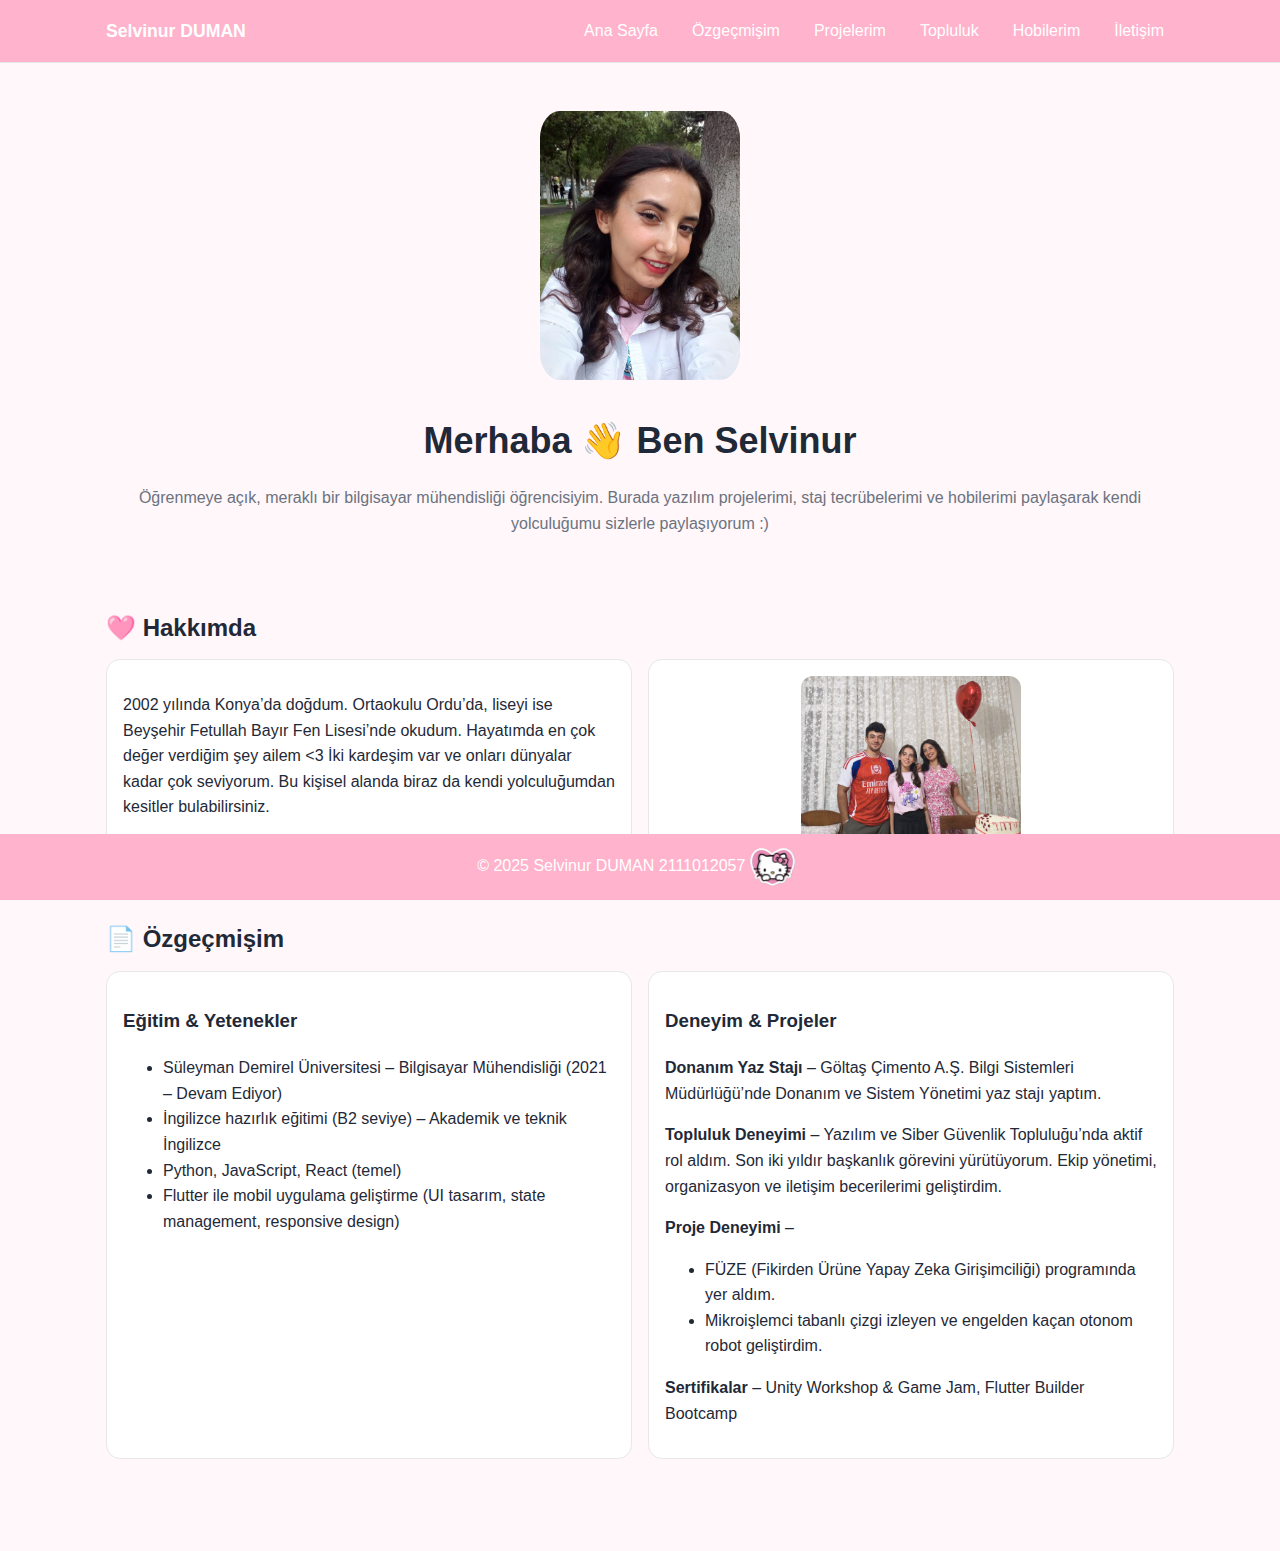
<file: index.html>
<!DOCTYPE html> 
<html lang="tr">
<head>
  <meta charset="UTF-8" />
  <meta name="viewport" content="width=device-width, initial-scale=1" />
  <title>Selvinur DUMAN | Kişisel Blog</title>
  <link rel="stylesheet" href="style.css">
</head>
<body>
  <div id="navbar"></div>

  <header id="home" class="hero">
    <img src="images/görsel4.jpg" alt="Selvinur DUMAN" width="200" style="border-radius:10%;">
    <h1 class="title">Merhaba 👋 Ben Selvinur</h1>
    <p class="lead">Öğrenmeye açık, meraklı bir bilgisayar mühendisliği öğrencisiyim. Burada yazılım projelerimi, staj tecrübelerimi ve hobilerimi paylaşarak kendi yolculuğumu sizlerle paylaşıyorum :)</p>
  </header>

  <!-- Hakkımda -->
  <section id="about">
    <h2 class="section-title">🩷 Hakkımda</h2>
    <div class="two-col">
      <div class="card">
        <p>2002 yılında Konya’da doğdum. Ortaokulu Ordu’da, liseyi ise Beyşehir Fetullah Bayır Fen Lisesi’nde okudum. 
        Hayatımda en çok değer verdiğim şey ailem <3 İki kardeşim var ve onları dünyalar kadar çok seviyorum. 
        Bu kişisel alanda biraz da kendi yolculuğumdan kesitler bulabilirsiniz.</p>
      </div>
      <div class="card" style="text-align:center;">
        <img src="images/görsel3.jpg" alt="Hakkımda Fotoğrafı" width="220" style="border-radius:12px;">
      </div>
    </div>
  </section>

  <!-- Özgeçmişim -->
  <section id="resume">
    <h2 class="section-title">📄 Özgeçmişim</h2>
    <div class="two-col">
      <div class="card">
        <h3>Eğitim & Yetenekler</h3>
        <ul>
          <li>Süleyman Demirel Üniversitesi – Bilgisayar Mühendisliği (2021 – Devam Ediyor)</li>
          <li>İngilizce hazırlık eğitimi (B2 seviye) – Akademik ve teknik İngilizce</li>
          <li>Python, JavaScript, React (temel)</li>
          <li>Flutter ile mobil uygulama geliştirme (UI tasarım, state management, responsive design)</li>
        </ul>
      </div>
      <div class="card">
        <h3>Deneyim & Projeler</h3>
        <p><b>Donanım Yaz Stajı</b> – Göltaş Çimento A.Ş. Bilgi Sistemleri Müdürlüğü’nde Donanım ve Sistem Yönetimi yaz stajı yaptım.</p>
        <p><b>Topluluk Deneyimi</b> – Yazılım ve Siber Güvenlik Topluluğu’nda aktif rol aldım. Son iki yıldır başkanlık görevini yürütüyorum. Ekip yönetimi, organizasyon ve iletişim becerilerimi geliştirdim.</p>
        <p><b>Proje Deneyimi</b> – 
          <ul>
            <li>FÜZE (Fikirden Ürüne Yapay Zeka Girişimciliği) programında yer aldım.</li>
            <li>Mikroişlemci tabanlı çizgi izleyen ve engelden kaçan otonom robot geliştirdim.</li>
          </ul>
        </p>
        <p><b>Sertifikalar</b> – Unity Workshop & Game Jam, Flutter Builder Bootcamp</p>
      </div>
    </div>
  </section>

  <div id="footer"></div>
  <script src="include.js"></script>
</body>
</html>
</file>
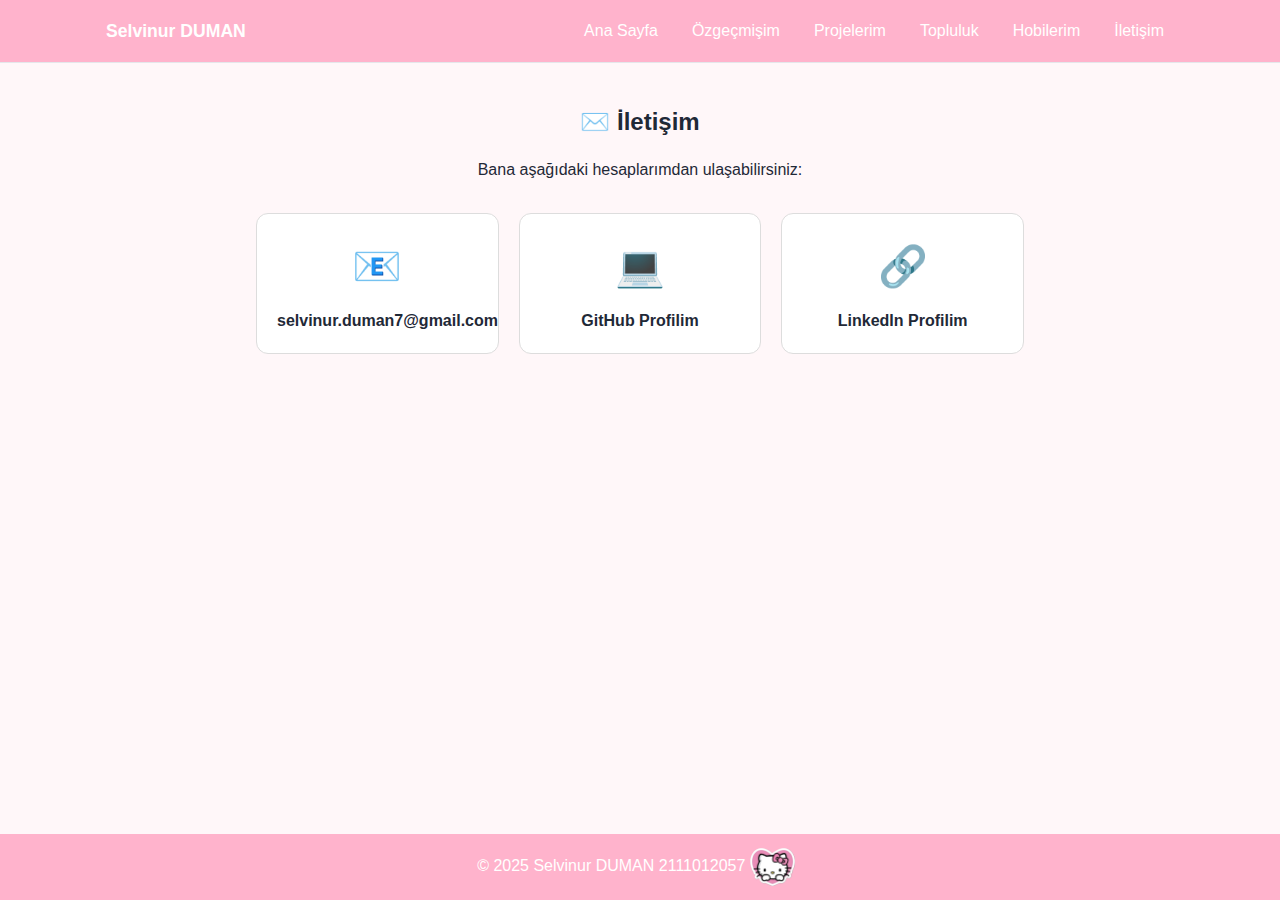
<file: contact.html>
<!DOCTYPE html>
<html lang="tr">
<head>
  <meta charset="UTF-8" />
  <meta name="viewport" content="width=device-width, initial-scale=1" />
  <title>✉️ İletişim - Selvinur DUMAN</title>
  <link rel="stylesheet" href="style.css">
  <style>
    main {
      max-width: 800px;
      margin: 40px auto;
      padding: 0 16px;
      text-align: center;
    }
    .contact-cards {
      display: grid;
      grid-template-columns: repeat(auto-fit, minmax(220px, 1fr));
      gap: 20px;
      margin-top: 30px;
    }
    .contact-card {
      background: var(--card);
      border: 1px solid #ddd;
      border-radius: 12px;
      padding: 20px;
      transition: transform .2s, box-shadow .2s;
    }
    .contact-card:hover {
      transform: translateY(-4px);
      box-shadow: 0 4px 12px rgba(0,0,0,0.1);
    }
    .contact-card a {
      color: var(--fg);
      text-decoration: none;
      font-weight: bold;
      display: block;
      margin-top: 10px;
    }
    .contact-card span {
      font-size: 40px;
    }
  </style>
</head>
<body>
  <!-- Navbar -->
  <div id="navbar"></div>

  <main>
    <h2 class="section-title">✉️ İletişim</h2>
    <p>Bana aşağıdaki hesaplarımdan ulaşabilirsiniz:</p>

    <div class="contact-cards">
      <!-- Email -->
      <div class="contact-card">
        <span>📧</span>
        <a href="mailto:selvinur.duman7@gmail.com">selvinur.duman7@gmail.com</a>
      </div>

      <!-- GitHub -->
      <div class="contact-card">
        <span>💻</span>
        <a href="https://github.com/Selvinur" target="_blank">GitHub Profilim</a>
      </div>

      <!-- LinkedIn -->
      <div class="contact-card">
        <span>🔗</span>
        <a href="https://www.linkedin.com/in/selvinur-duman" target="_blank">LinkedIn Profilim</a>
      </div>
    </div>
  </main>

  <!-- Footer -->
  <div id="footer"></div>

  <script src="include.js"></script>
</body>
</html>
</file>
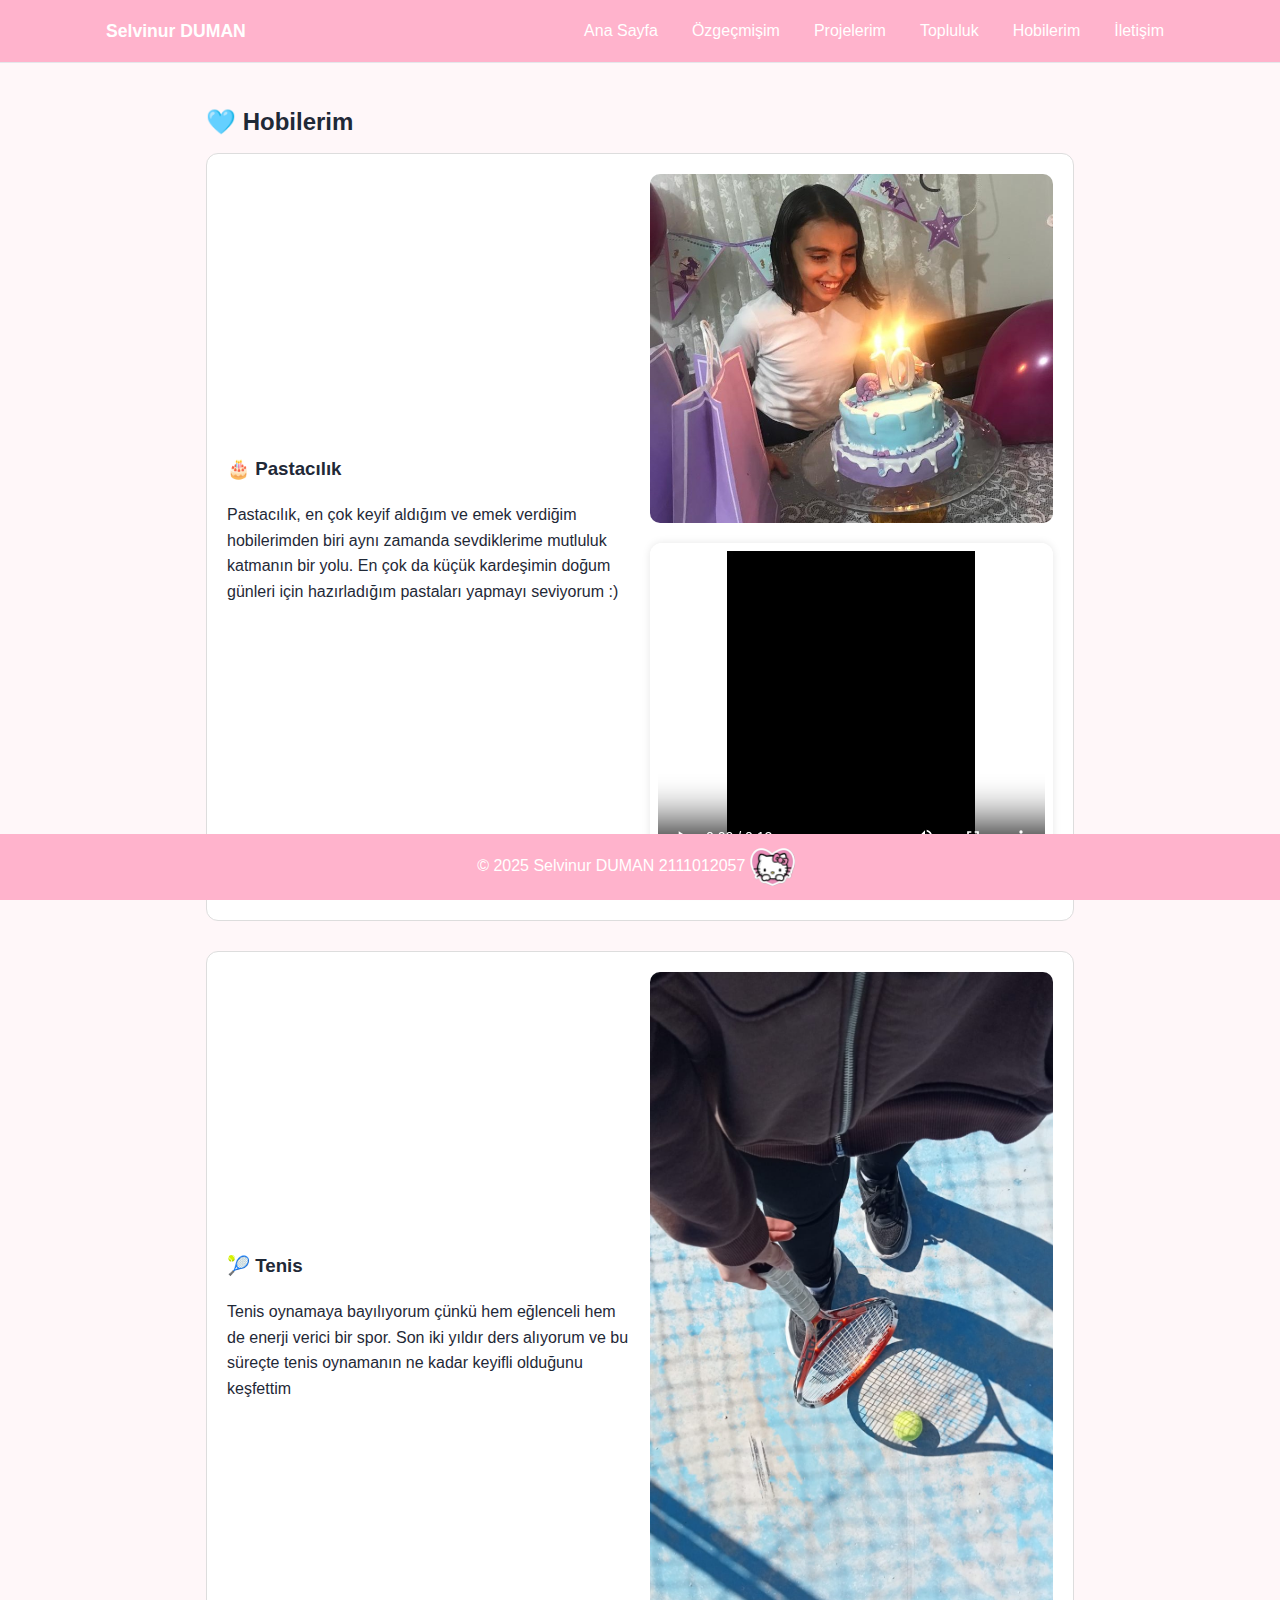
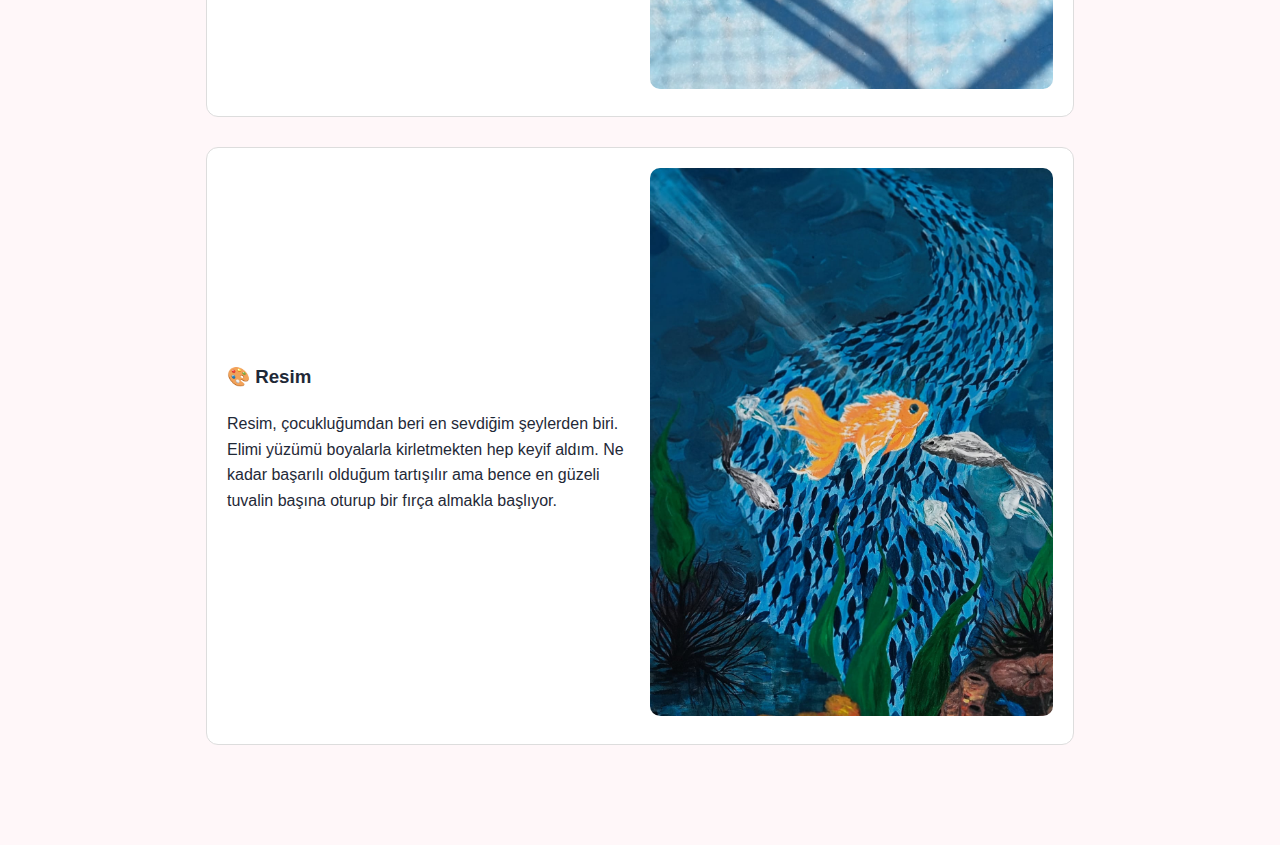
<file: hobbies.html>
<!DOCTYPE html>
<html lang="tr">
<head>
  <meta charset="UTF-8" />
  <meta name="viewport" content="width=device-width, initial-scale=1" />
  <title>🎨 Hobilerim - Selvinur DUMAN</title>
  <link rel="stylesheet" href="style.css">
  <style>
    .hobby {
      display: grid;
      grid-template-columns: 1fr 1fr;
      gap: 20px;
      align-items: center;
      background: var(--card);
      border: 1px solid #ddd;
      border-radius: 12px;
      padding: 20px;
      margin-bottom: 30px;
    }
    .hobby img, .hobby video {
      width: 100%;
      border-radius: 10px;
    }
    .hobby h3 {
      margin-top: 0;
    }
    main {
      max-width: 900px;
      margin: 40px auto;
      padding: 0 16px;
    }
  </style>
</head>
<body>
  <!-- Navbar -->
  <div id="navbar"></div>

  <main>
    <h2 class="section-title">🩵 Hobilerim</h2>

    <!-- Pastacılık -->
    <div class="hobby">
      <div>
        <h3>🎂 Pastacılık </h3>
        <p>Pastacılık, en çok keyif aldığım ve emek verdiğim hobilerimden biri aynı zamanda sevdiklerime mutluluk katmanın bir yolu. En çok da küçük kardeşimin doğum günleri için hazırladığım pastaları yapmayı seviyorum :)</p>
      </div>
      <div>
        <img src="images/görsel2.jpg" alt="Pastacılık">
        <video width="100%" height="350" controls 
          style="margin-top:12px; border-radius:12px; border:8px solid #fff; box-shadow:0 0 8px rgba(0,0,0,0.1);">
          <source src="images/video1.mp4" type="video/mp4">
          Tarayıcınız bu videoyu desteklemiyor.
        </video>
      </div>
    </div>

    <!-- Tenis-->
    <div class="hobby">
      <div>
        <h3>🎾 Tenis </h3>
        <p>Tenis oynamaya bayılıyorum çünkü hem eğlenceli hem de enerji verici bir spor. Son iki yıldır ders alıyorum ve bu süreçte tenis oynamanın ne kadar keyifli olduğunu keşfettim</p>
      </div>
      <div>
        <img src="images/görsel1.jpg" alt="Tenis">
      </div>
    </div>

    <!-- Resim -->
    <div class="hobby">
      <div>
        <h3>🎨 Resim </h3>
        <p>Resim, çocukluğumdan beri en sevdiğim şeylerden biri. Elimi yüzümü boyalarla kirletmekten hep keyif aldım. Ne kadar başarılı olduğum tartışılır ama bence en güzeli tuvalin başına oturup bir fırça almakla başlıyor.</p>
      </div>
      <div>
        <img src="images/görsel8.jpg" alt="Resim">
      </div>
    </div>

  </main>

  <!-- Footer -->
  <div id="footer"></div>

  <script src="include.js"></script>
</body>
</html>
</file>
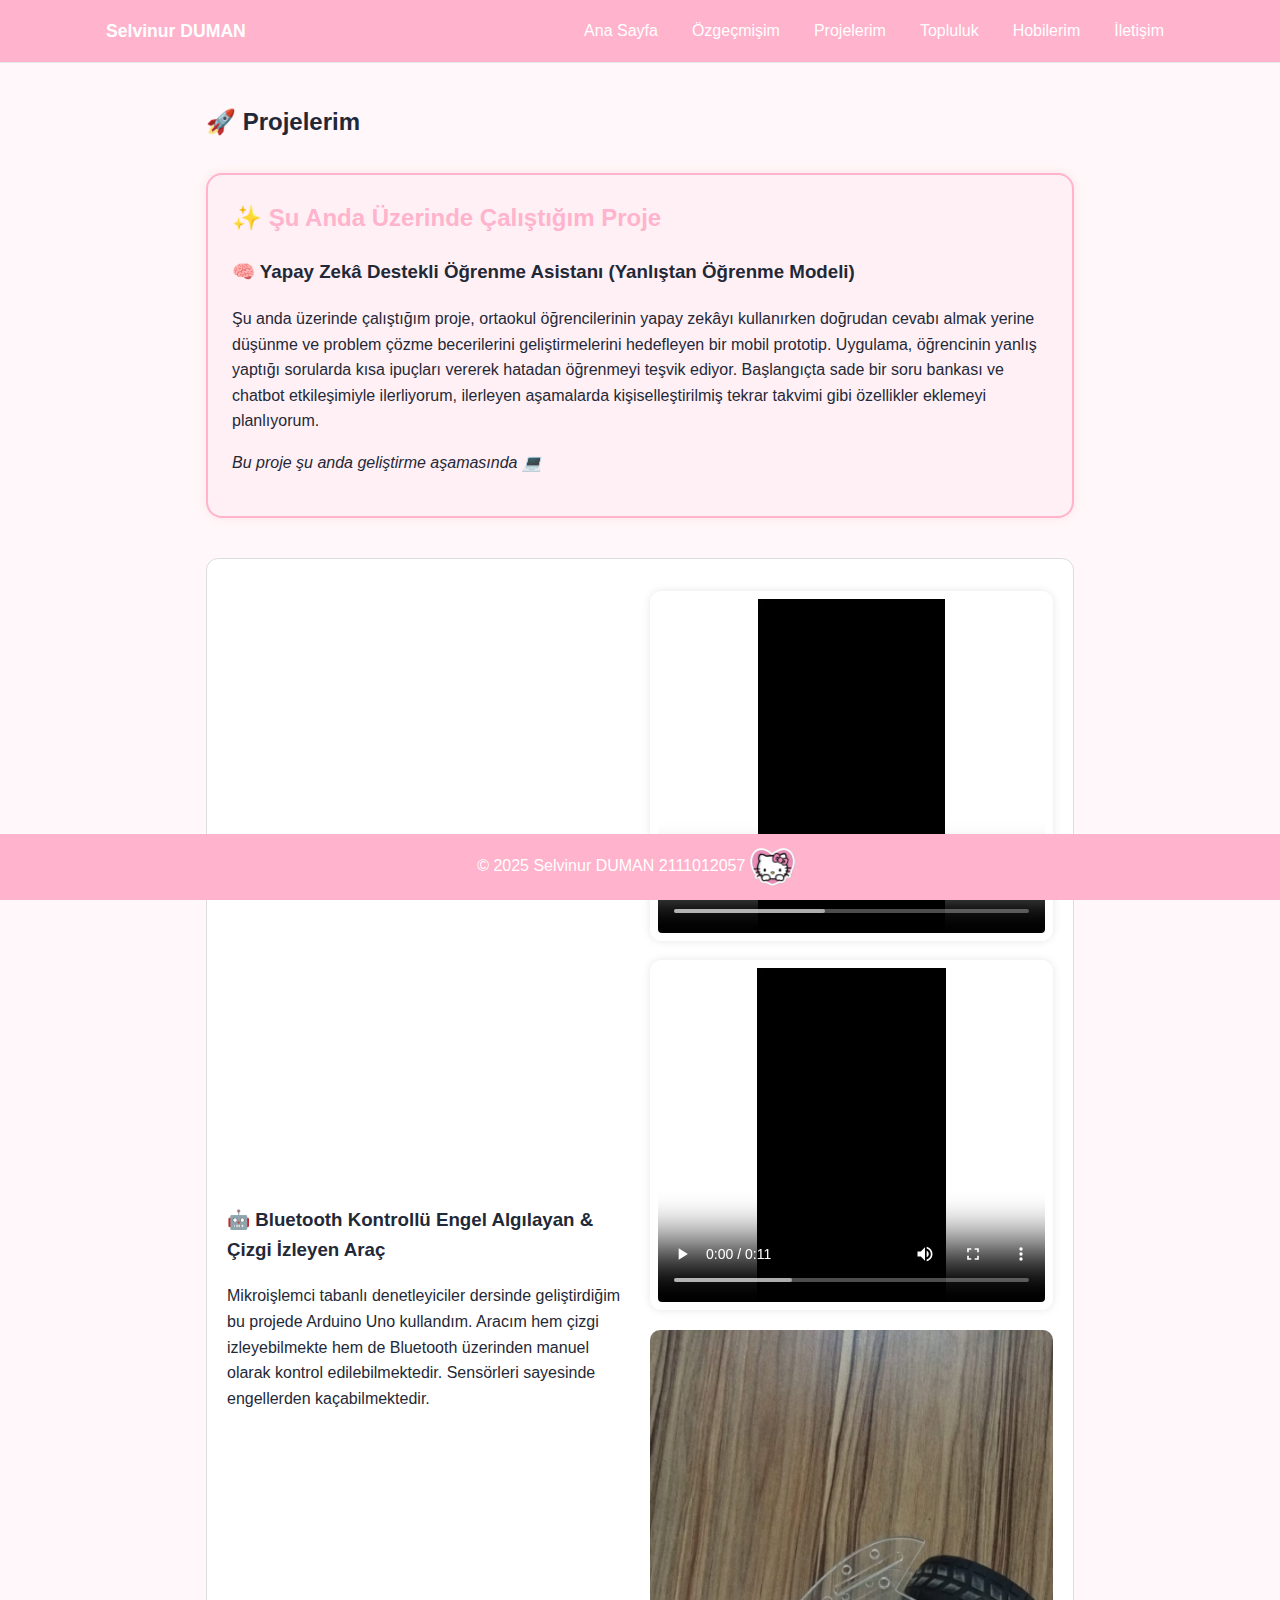
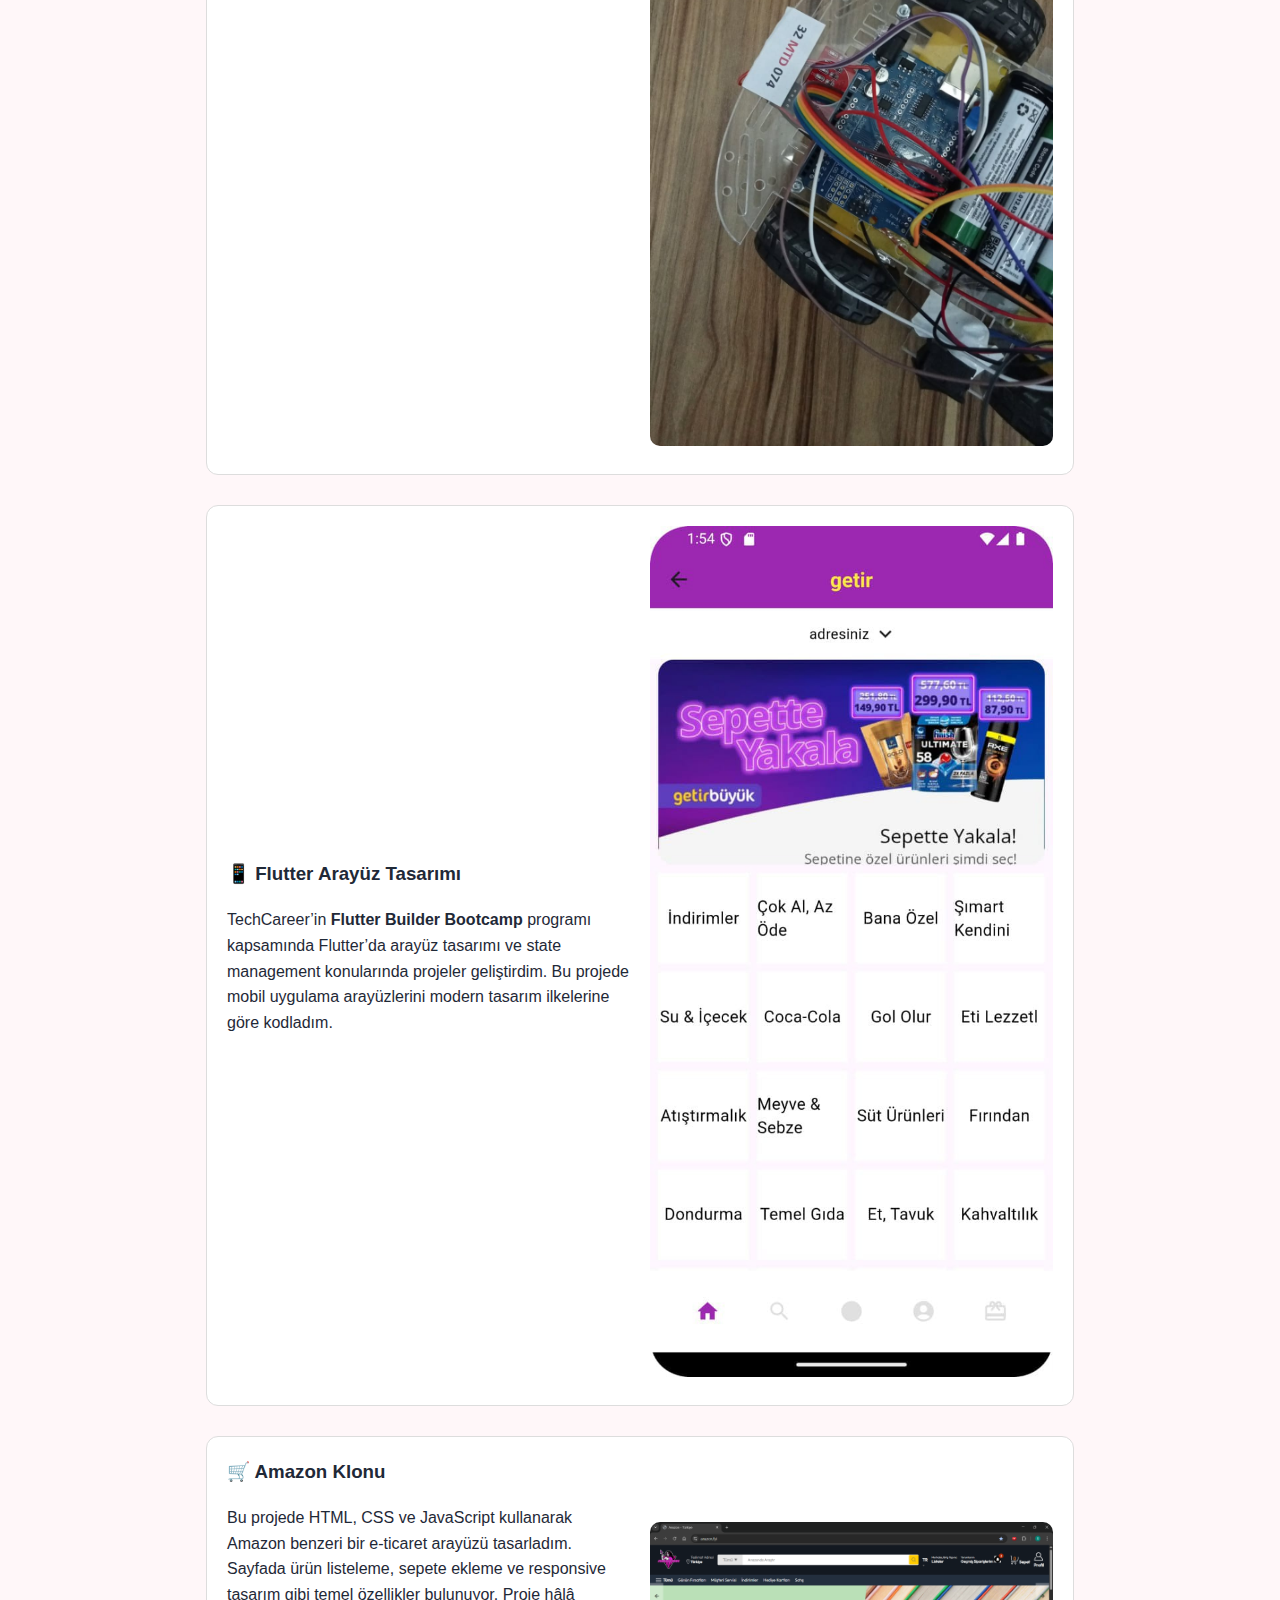
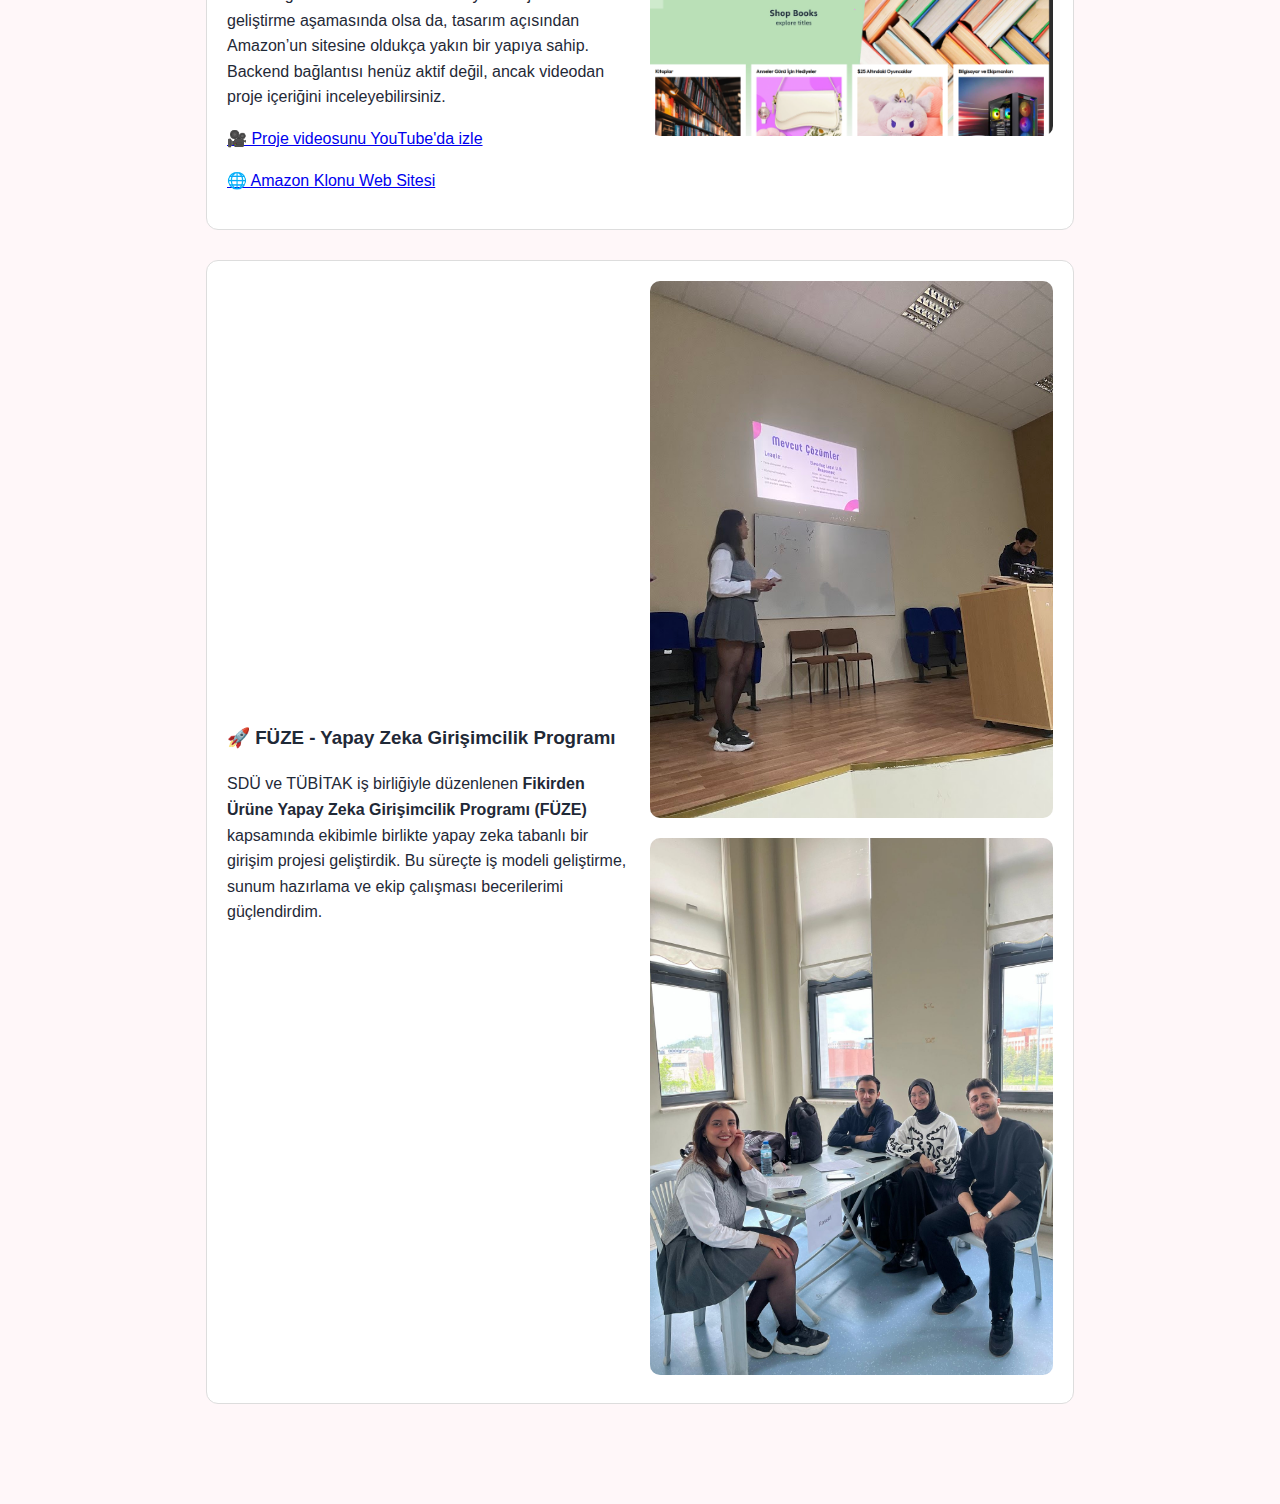
<file: myprojects.html>
<!DOCTYPE html>
<html lang="tr">
<head>
  <meta charset="UTF-8" />
  <meta name="viewport" content="width=device-width, initial-scale=1" />
  <title>💻 Projelerim - Selvinur DUMAN</title>
  <link rel="stylesheet" href="style.css">
  <style>
    .project {
      display: grid;
      grid-template-columns: 1fr 1fr;
      gap: 20px;
      align-items: center;
      background: var(--card);
      border: 1px solid #ddd;
      border-radius: 12px;
      padding: 20px;
      margin-bottom: 30px;
    }

    .project img, .project video {
      width: 100%;
      border-radius: 10px;
    }

    .project h3 {
      margin-top: 0;
    }

    main {
      max-width: 900px;
      margin: 40px auto;
      padding: 0 16px;
    }

    /* özel kutu: şu anda üzerinde çalışılan proje */
    .current-project {
      border: 2px solid var(--brand);
      background: #fff0f6;
      padding: 24px;
      border-radius: 16px;
      margin-bottom: 40px;
      box-shadow: 0 0 8px rgba(255, 182, 193, 0.3);
    }

    .current-project h2 {
      color: var(--brand);
      margin-top: 0;
    }

    @media (max-width: 768px) {
      .project {
        grid-template-columns: 1fr;
      }
    }
  </style>
</head>
<body>
  <!-- Navbar -->
  <div id="navbar"></div>

  <main>
    <h2 class="section-title">🚀 Projelerim</h2>

    <section class="current-project">
      <h2>✨ Şu Anda Üzerinde Çalıştığım Proje</h2>
      <h3>🧠 Yapay Zekâ Destekli Öğrenme Asistanı (Yanlıştan Öğrenme Modeli)</h3>
      <p>
  Şu anda üzerinde çalıştığım proje, ortaokul öğrencilerinin yapay zekâyı kullanırken 
  doğrudan cevabı almak yerine düşünme ve problem çözme becerilerini geliştirmelerini 
  hedefleyen bir mobil prototip. Uygulama, öğrencinin yanlış yaptığı sorularda kısa 
  ipuçları vererek hatadan öğrenmeyi teşvik ediyor. Başlangıçta sade bir soru bankası 
  ve chatbot etkileşimiyle ilerliyorum, ilerleyen aşamalarda kişiselleştirilmiş tekrar 
  takvimi gibi özellikler eklemeyi planlıyorum.
</p>

      <p><i>Bu proje şu anda geliştirme aşamasında 💻</i></p>
    </section>

  
    <div class="project">
      <div>
        <h3>🤖 Bluetooth Kontrollü Engel Algılayan & Çizgi İzleyen Araç</h3>
        <p>Mikroişlemci tabanlı denetleyiciler dersinde geliştirdiğim bu projede Arduino Uno kullandım.  
        Aracım hem çizgi izleyebilmekte hem de Bluetooth üzerinden manuel olarak kontrol edilebilmektedir.  
        Sensörleri sayesinde engellerden kaçabilmektedir.</p>
      </div>
      <div>
        <video width="100%" height="350" controls 
          style="margin-top:12px; border-radius:12px; border:8px solid #fff; box-shadow:0 0 8px rgba(0,0,0,0.1);">
          <source src="images/araba_video1.mp4" type="video/mp4">
          Tarayıcınız bu videoyu desteklemiyor.
        </video>
        <video width="100%" height="350" controls 
          style="margin-top:12px; border-radius:12px; border:8px solid #fff; box-shadow:0 0 8px rgba(0,0,0,0.1);">
          <source src="images/araba_video2.mp4" type="video/mp4">
          Tarayıcınız bu videoyu desteklemiyor.
        </video>
        <img src="images/görsel araba.jpg" alt="Arduino Projesi" style="margin-top:12px;">
      </div>
    </div>

    <!-- Flutter UI -->
    <div class="project">
      <div>
        <h3>📱 Flutter Arayüz Tasarımı</h3>
        <p>TechCareer’in <b>Flutter Builder Bootcamp</b> programı kapsamında Flutter’da arayüz tasarımı ve state management konularında projeler geliştirdim.  
        Bu projede mobil uygulama arayüzlerini modern tasarım ilkelerine göre kodladım.</p>
      </div>
      <div>
        <img src="images/flutter_ui.jpg" alt="Flutter Arayüzü">
      </div>
    </div>

   <!-- Amazon Klonu -->
<div class="project">
  <div>
    <h3>🛒 Amazon Klonu</h3>
    <p>
      Bu projede HTML, CSS ve JavaScript kullanarak Amazon benzeri bir e-ticaret arayüzü tasarladım.
      Sayfada ürün listeleme, sepete ekleme ve responsive tasarım gibi temel özellikler bulunuyor.
      Proje hâlâ geliştirme aşamasında olsa da, tasarım açısından Amazon’un sitesine oldukça yakın bir yapıya sahip.
      Backend bağlantısı henüz aktif değil, ancak videodan proje içeriğini inceleyebilirsiniz.
    </p>

    <p>
      <a href="https://www.youtube.com/watch?v=xInHwD-uV8&t=2s" target="_blank" rel="noopener noreferrer">
        🎥 Proje videosunu YouTube'da izle
      </a>
    </p>

    <p>
      <a href="https://anazon.fyi" target="_blank" rel="noopener noreferrer">
        🌐 Amazon Klonu Web Sitesi
      </a>
    </p>
  </div>

  <div>
    <img src="images/amazon_clone.png" alt="Amazon Klonu">
  </div>
</div>

    <!-- FÜZE Girişimcilik Projesi -->
    <div class="project">
      <div>
        <h3>🚀 FÜZE - Yapay Zeka Girişimcilik Programı</h3>
        <p>SDÜ ve TÜBİTAK iş birliğiyle düzenlenen <b>Fikirden Ürüne Yapay Zeka Girişimcilik Programı (FÜZE)</b> kapsamında ekibimle birlikte yapay zeka tabanlı bir girişim projesi geliştirdik.  
        Bu süreçte iş modeli geliştirme, sunum hazırlama ve ekip çalışması becerilerimi güçlendirdim.</p>
      </div>
      <div>
        <img src="images/füze1.jpg" alt="FÜZE Ekibi" style="margin-bottom:12px;">
        <img src="images/füze2.jpg" alt="Proje Ekibi">
      </div>
    </div>

  </main>

  <!-- Footer -->
  <div id="footer"></div>

  <script src="include.js"></script>
</body>
</html>
</file>
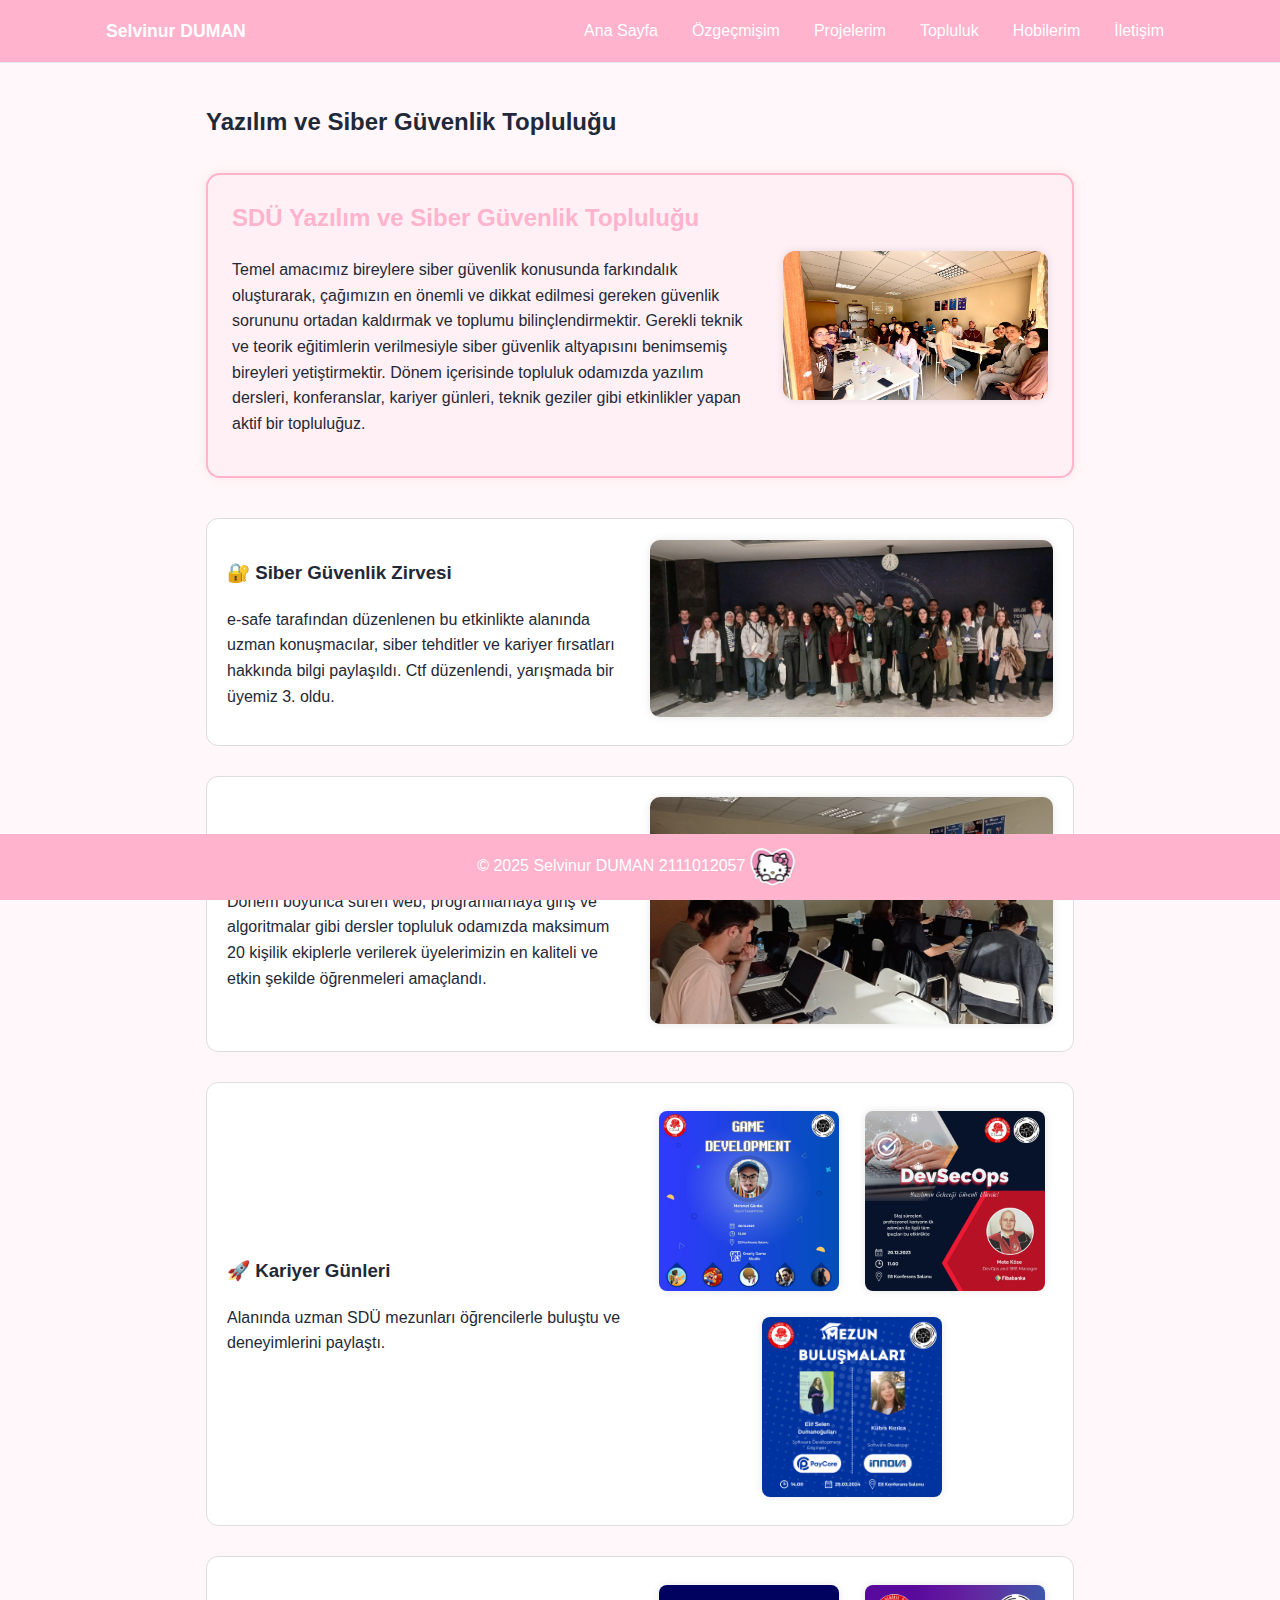
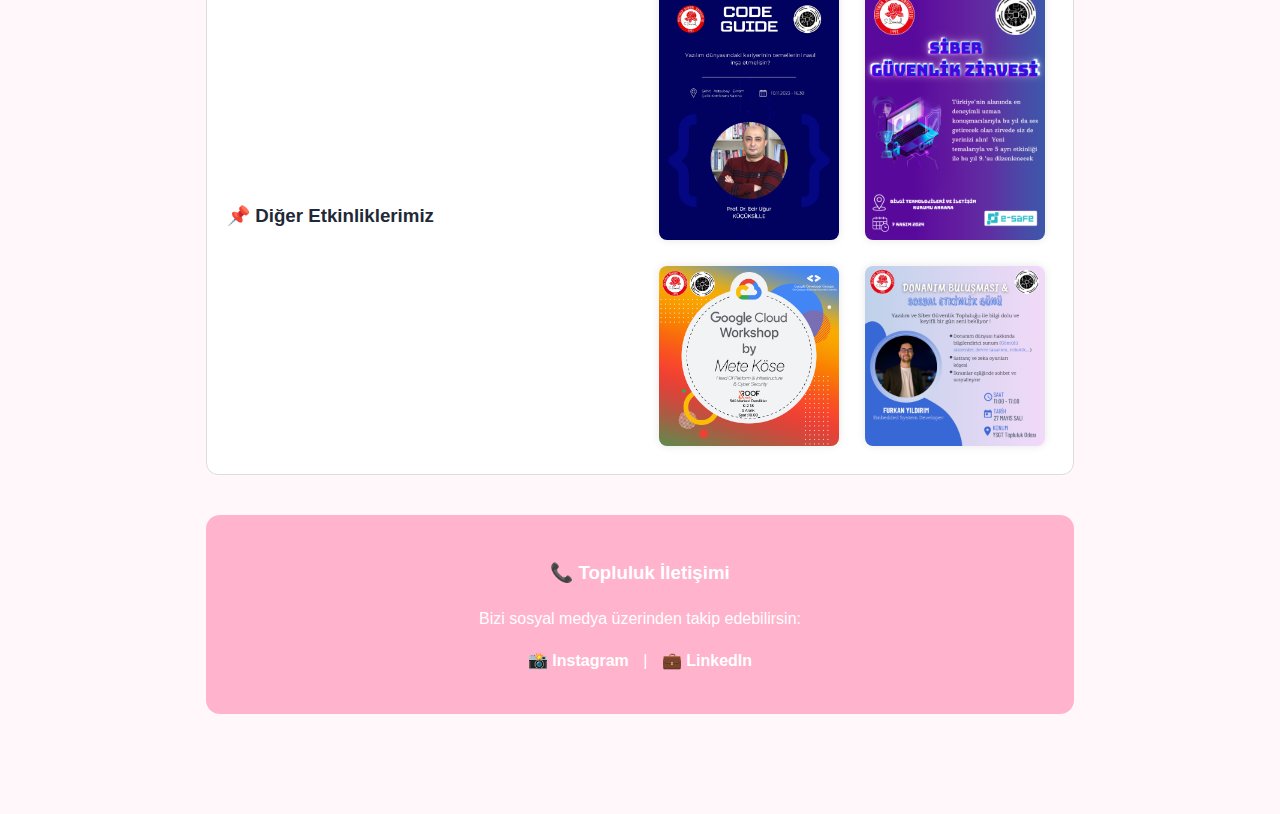
<file: toplulugum.html>
<!DOCTYPE html>
<html lang="tr">
<head>
  <meta charset="UTF-8" />
  <meta name="viewport" content="width=device-width, initial-scale=1" />
  <title>👥 Yazılım ve Siber Güvenlik Topluluğu- Selvinur DUMAN</title>
  <link rel="stylesheet" href="style.css">
  <style>
    .intro {
      display: grid;
      grid-template-columns: 2fr 1fr;
      align-items: center;
      background: #fff0f6;
      border: 2px solid var(--brand);
      border-radius: 14px;
      padding: 24px;
      margin-bottom: 40px;
      gap: 20px;
      box-shadow: 0 0 8px rgba(255, 182, 193, 0.3);
    }

    .intro h2 {
      color: var(--brand);
      margin-top: 0;
    }

    .intro img {
      width: 100%;
      border-radius: 12px;
      box-shadow: 0 0 8px rgba(0,0,0,0.1);
      max-width: 280px;
      justify-self: center;
    }

    .activity {
      display: grid;
      grid-template-columns: 1fr 1fr;
      gap: 20px;
      align-items: center;
      background: var(--card);
      border: 1px solid #ddd;
      border-radius: 12px;
      padding: 20px;
      margin-bottom: 30px;
    }

    .activity img {
      width: 100%;
      border-radius: 10px;
      box-shadow: 0 0 8px rgba(0,0,0,0.1);
    }

    /* 🎯 Fotoğraf boyutlarını küçült */
    .activity.small-images img {
      max-width: 180px;
      margin: 8px;
      border-radius: 8px;
      display: inline-block;
    }

    .activity .img-grid {
      display: flex;
      flex-wrap: wrap;
      justify-content: center;
      gap: 10px;
    }

    main {
      max-width: 900px;
      margin: 40px auto;
      padding: 0 16px;
    }

    /* iletişim alanı */
    .contact {
      text-align: center;
      background: var(--brand);
      color: #fff;
      padding: 24px;
      border-radius: 14px;
      margin-top: 40px;
    }

    .contact a {
      color: #fff;
      font-weight: bold;
      text-decoration: none;
      margin: 0 10px;
      display: inline-block;
      transition: 0.3s;
    }

    .contact a:hover {
      text-decoration: underline;
      opacity: 0.8;
    }

    @media (max-width: 768px) {
      .intro {
        grid-template-columns: 1fr;
        text-align: center;
      }

      .intro img {
        max-width: 200px;
        margin: 0 auto;
      }

      .activity {
        grid-template-columns: 1fr;
      }

      .activity.small-images img {
        max-width: 140px;
      }
    }
  </style>
</head>
<body>
  <!-- Navbar -->
  <div id="navbar"></div>

  <main>
    <h2 class="section-title"> Yazılım ve Siber Güvenlik Topluluğu </h2>

    <!-- 🌸 Topluluk Tanıtımı -->
    <section class="intro">
      <div>
        <h2>SDÜ Yazılım ve Siber Güvenlik Topluluğu</h2>
        <p>
          Temel amacımız bireylere siber güvenlik konusunda farkındalık oluşturarak,
          çağımızın en önemli ve dikkat edilmesi gereken güvenlik sorununu ortadan kaldırmak
          ve toplumu bilinçlendirmektir. Gerekli teknik ve teorik eğitimlerin verilmesiyle
          siber güvenlik altyapısını benimsemiş bireyleri yetiştirmektir.  
          Dönem içerisinde topluluk odamızda yazılım dersleri, konferanslar, kariyer günleri, teknik geziler gibi
          etkinlikler yapan aktif bir topluluğuz.
        </p>
      </div>
      <img src="images/afis.jpg" alt="Topluluk Fotoğrafı">
    </section>

    <div class="activity">
      <div>
        <h3>🔐 Siber Güvenlik Zirvesi</h3>
        <p>e-safe tarafından düzenlenen bu etkinlikte alanında uzman konuşmacılar, siber tehditler ve kariyer fırsatları hakkında bilgi paylaşıldı. Ctf düzenlendi, yarışmada bir üyemiz 3. oldu.</p>
      </div>
      <div>
        <img src="images/afis1.jpg" alt="Siber Güvenlik Zirvesi Afişi">
      </div>
    </div>

    <div class="activity">
      <div>
        <h3>💻 Yazılım Dersleri</h3>
        <p>Dönem boyunca süren web, programlamaya giriş ve algoritmalar gibi dersler topluluk odamızda maksimum 20 kişilik ekiplerle verilerek üyelerimizin en kaliteli ve etkin şekilde öğrenmeleri amaçlandı.</p>
      </div>
      <div>
        <img src="images/afis2.jpg" alt="Yazılım Dersleri Afişi">
      </div>
    </div>

    <!-- 🎯 Küçültülmüş: Kariyer Günleri -->
    <div class="activity small-images">
      <div>
        <h3>🚀 Kariyer Günleri</h3>
        <p>Alanında uzman SDÜ mezunları öğrencilerle buluştu ve deneyimlerini paylaştı.</p>
      </div>
      <div class="img-grid">
        <img src="images/afis3.jpg" alt="Kariyer Günleri Afişi">
        <img src="images/afis4.jpg" alt="Kariyer Günleri Afişi">
        <img src="images/afis5.jpg" alt="Kariyer Günleri Afişi">
      </div>
    </div>

    <!-- 🎯 Küçültülmüş: Diğer Etkinlikler -->
    <div class="activity small-images">
      <div>
        <h3>📌 Diğer Etkinliklerimiz</h3>
      </div>
      <div class="img-grid">
        <img src="images/afis6.jpg" alt="Etkinlik">
          <img src="images/afis10.png" alt="Etkinlik">
        <img src="images/afis8.png" alt="Etkinlik">
        <img src="images/afis9.png" alt="Etkinlik">
      </div>
    </div>

    <!-- İLETİŞİM -->
    <div class="contact">
      <h3>📞 Topluluk İletişimi</h3>
      <p>Bizi sosyal medya üzerinden takip edebilirsin:</p>
      <p>
        <a href="https://www.instagram.com/sduyzlm/" target="_blank">📸 Instagram</a> |
        <a href="https://www.linkedin.com/company/sduyazılım" target="_blank">💼 LinkedIn</a>
      </p>
    </div>
  </main>

  <!-- Footer -->
  <div id="footer"></div>

  <script src="include.js"></script>
</body>
</html>
</file>
<file: style.css>
:root {
  --bg: #fff2f597;
  --fg: #1f2937;
  --muted: #6b7280;
  --brand: #ffb3cc;
  --card: #ffffff;
}

/* GENEL */
* {
  box-sizing: border-box;
}

html, body {
  margin: 0;
  padding: 0;
  width: 100%;
  overflow-x: hidden;
}

body {
  font-family: Segoe UI, Roboto, Arial;
  background: var(--bg);
  color: var(--fg);
  line-height: 1.6;
  padding-bottom: 60px;
}

/* NAVBAR */
.nav {
  position: sticky;
  top: 0;
  z-index: 50;
  background: var(--brand);
  border-bottom: 1px solid #e5e7eb;
  width: 100%;
}

.nav-inner {
  max-width: 1100px;
  margin: 0 auto;
  display: flex;
  align-items: center;
  justify-content: space-between;
  padding: 10px 16px;
}

.brand {
  font-weight: 700;
  color: #fff;
  font-size: 1.1rem;
}

/* Menü */
.menu {
  display: flex;
  flex-wrap: wrap;
  gap: 14px;
  justify-content: flex-end;
}

.menu a {
  padding: 8px 10px;
  border-radius: 8px;
  color: #fff;
  font-weight: 500;
  text-decoration: none;
  transition: all 0.2s ease;
}

.menu a:hover {
  background: #fff;
  color: var(--fg);
}

/* HERO */
.hero {
  max-width: 1100px;
  margin: 24px auto;
  padding: 24px 16px;
  text-align: center;
}

.hero img {
  width: 200px;
  border-radius: 10%;
}

.title {
  font-size: 36px;
  margin-bottom: 8px;
}

.lead {
  color: var(--muted);
}

/* SECTIONS */
section {
  max-width: 1100px;
  margin: 32px auto;
  padding: 0 16px;
}

.section-title {
  font-size: 24px;
  margin-bottom: 12px;
}

.two-col {
  display: grid;
  grid-template-columns: 1fr 1fr;
  gap: 16px;
}

.card {
  background: var(--card);
  border: 1px solid #e5e7eb;
  border-radius: 14px;
  padding: 16px;
}

/* FOOTER */
footer {
  background: var(--brand);
  color: #fff;
  padding: 14px;
  text-align: center;
  position: fixed;
  bottom: 0;
  left: 0;
  width: 100%;
}

/* 📱 MOBİL DÜZENLEME */
@media (max-width: 768px) {
  /* Selvinur DUMAN mobilde gizlensin */
  .brand {
    display: none;
  }

  /* Menü iki satıra ayrılsın */
  .menu {
    display: grid;
    grid-template-columns: repeat(3, 1fr);
    text-align: center;
    gap: 6px 10px;
    justify-content: center;
    align-items: center;
    width: 100%;
    padding: 6px 0;
  }

  .menu a {
    font-size: 13px;
    font-weight: 500;
    padding: 6px 0;
    margin: 0;
  }

  .nav-inner {
    flex-direction: column;
    padding: 8px;
  }

  .hero img {
    width: 160px;
  }

  .title {
    font-size: 28px;
  }

  .two-col {
    grid-template-columns: 1fr;
  }

  footer {
    position: static;
    margin-top: 20px;
  }
}
</file>
